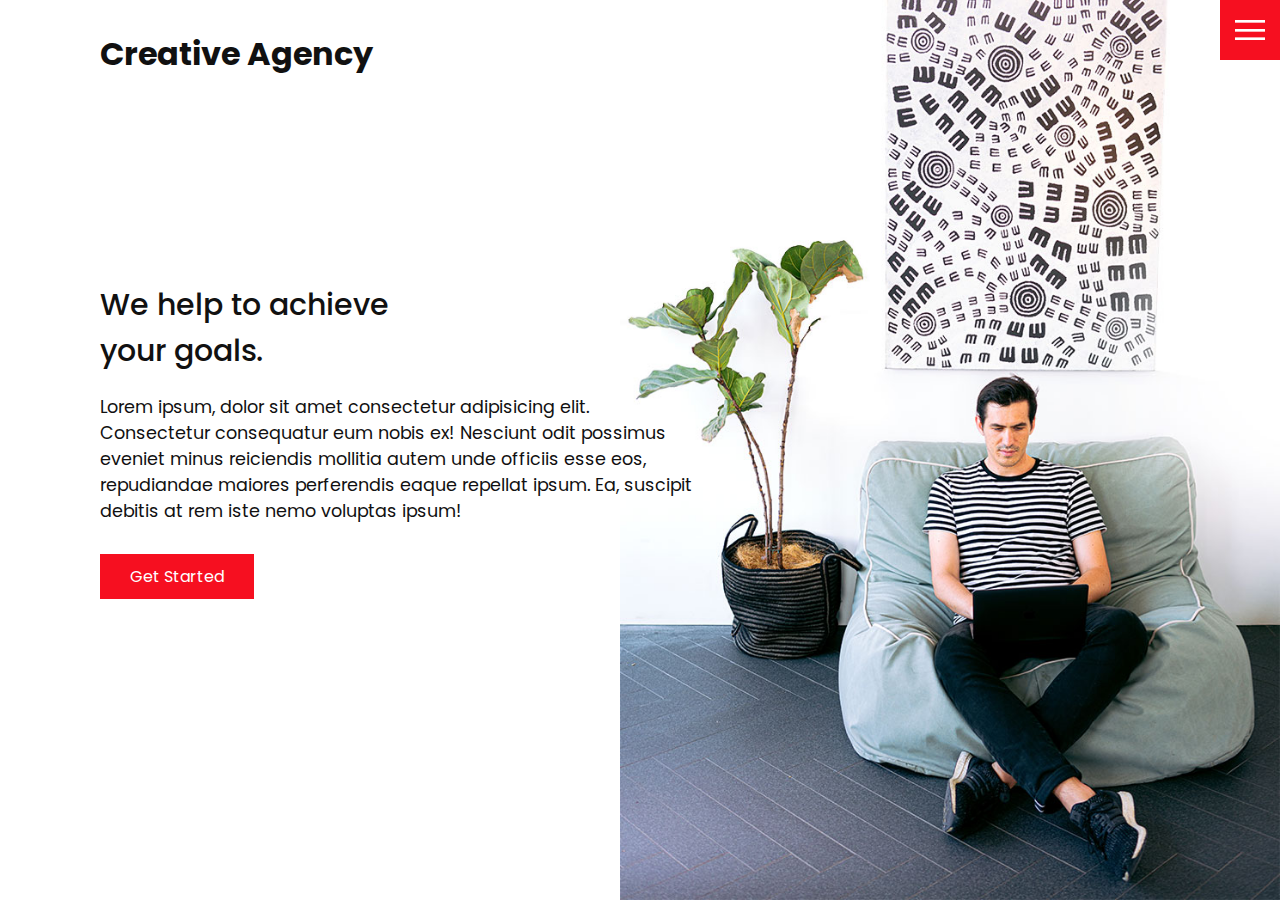
<file: index.html>
<!DOCTYPE html>
<html lang="en">
<head>
    <meta charset="UTF-8">
    <meta name="viewport" content="width=device-width, initial-scale=1.0">
    <link rel="stylesheet" href="./css/style.css">
    <title>Creative Agency</title>
</head>
<body>
    <header>
        <div class="logo">Creative Agency</div>
        <div class="toggle"></div>
        <div class="navigation">
            <ul>
                <li><a href="index.html">Home</a></li>
                <li><a href="services.html">Services</a></li>
                <li><a href="work.html">Work</a></li>
                <li><a href="contact.html">Contact</a></li>
            </ul>
            <div class="social-bar">
                <ul>
                    <li>
                        <a href="https://facebook.com">
                            <img src="img/facebook.png" target="_blank" alt="">
                        </a>
                    </li>
                    <li>
                        <a href="https://twittwe.com">
                            <img src="img/twitter.png" target="_blank" alt="">
                        </a>
                    </li>
                    <li>
                        <a href="https://instagram.com">
                            <img src="img/instagram.png" target="_blank" alt="">
                        </a>
                    </li>
                </ul>
                <a href="mailto:you@email.com" class="email-icon">
                    <img src="./img/email.png" alt="">
                </a>
            </div>
        </div>
    </header>

    <section class="home">
        <img src="img/home-img.jpg" class="home-img" alt="">
        <div class="home-content">
            <h1>We help to achieve <br> your goals.</h1>
            <p>Lorem ipsum, dolor sit amet consectetur adipisicing elit. Consectetur consequatur eum nobis ex! Nesciunt odit possimus eveniet minus reiciendis mollitia autem unde officiis esse eos, repudiandae maiores perferendis eaque repellat ipsum. Ea, suscipit debitis at rem iste nemo voluptas ipsum!</p>
            <a href="contact.html" class="btn">Get Started</a>
        </div>
    </section>




    <script src="js/script.js"></script>
</body>
</html>
</file>
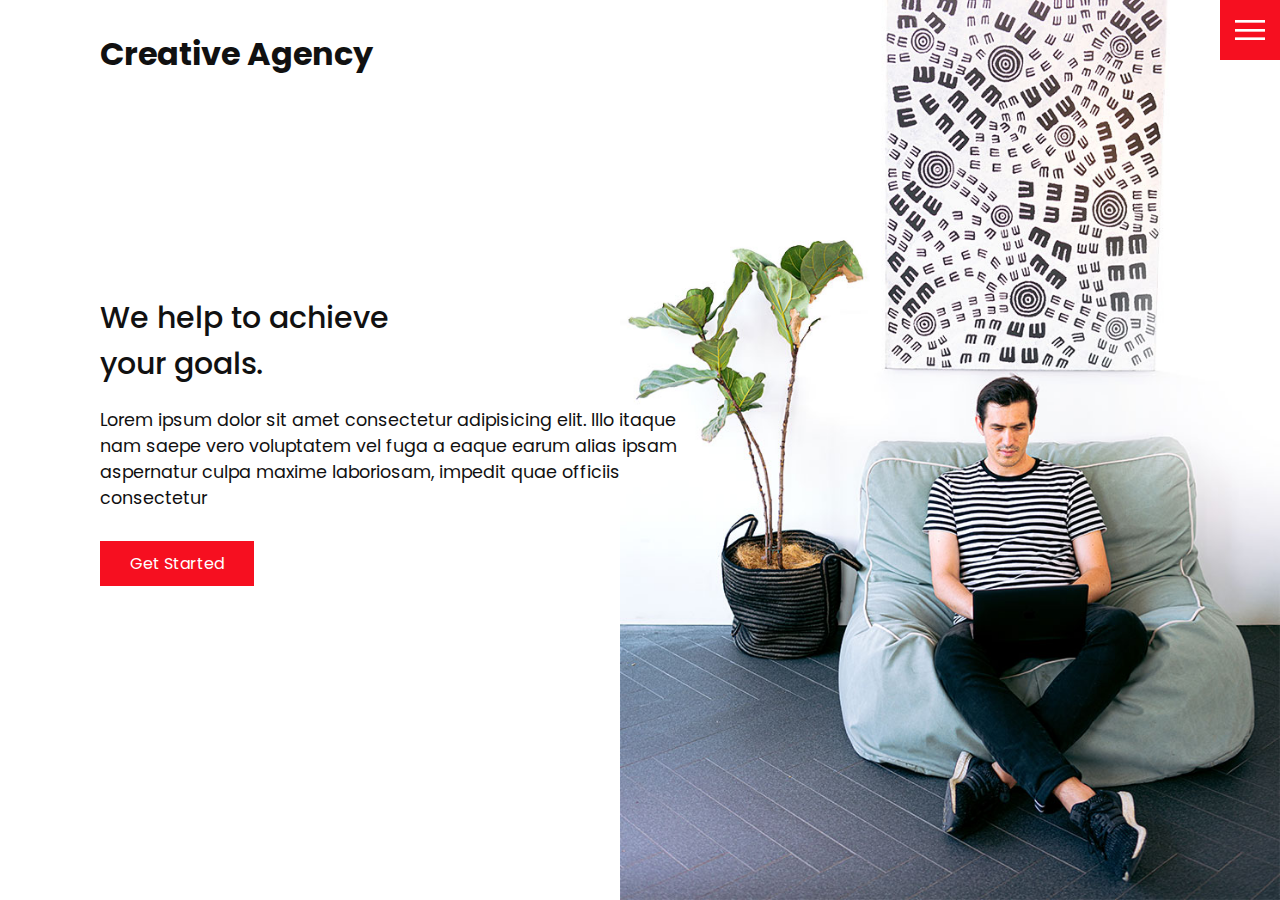
<file: creative-agency-website-master/index.html>
<!DOCTYPE html>
<html lang="en">
  <head>
    <meta charset="UTF-8" />
    <meta http-equiv="X-UA-Compatible" content="IE=edge" />
    <meta name="viewport" content="width=device-width, initial-scale=1.0" />
    <link rel="stylesheet" href="css/style.css" />
    <title>Creative Agency</title>
  </head>
  <body>
    <header>
      <div class="logo">Creative Agency</div>
      <div class="toggle"></div>
      <div class="navigation">
        <ul>
          <li><a href="index.html">Home</a></li>
          <li><a href="services.html">Services</a></li>
          <li><a href="work.html">Work</a></li>
          <li><a href="contact.html">Contact</a></li>
        </ul>
        <div class="social-bar">
          <ul>
            <li>
              <a href="https://facebook.com">
                <img src="images/facebook.png" target="_blank" alt="" />
              </a>
            </li>
            <li>
              <a href="https://twitter.com">
                <img src="images/twitter.png" target="_blank" alt="" />
              </a>
            </li>
            <li>
              <a href="https://instagram.com">
                <img src="images/instagram.png" target="_blank" alt="" />
              </a>
            </li>
          </ul>
          <a href="mailto:you@email.com" class="email-icon">
            <img src="images/email.png" alt="" />
          </a>
        </div>
      </div>
    </header>

    <section class="home">
      <img src="images/home-img.jpg" class="home-img" alt="" />
      <div class="home-content">
        <h1>
          We help to achieve <br />
          your goals.
        </h1>
        <p>
          Lorem ipsum dolor sit amet consectetur adipisicing elit. Illo itaque
          nam saepe vero voluptatem vel fuga a eaque earum alias ipsam
          aspernatur culpa maxime laboriosam, impedit quae officiis consectetur
        </p>
        <a href="contact.html" class="btn">Get Started</a>
      </div>
    </section>

    <script src="js/script.js"></script>
  </body>
</html>
</file>
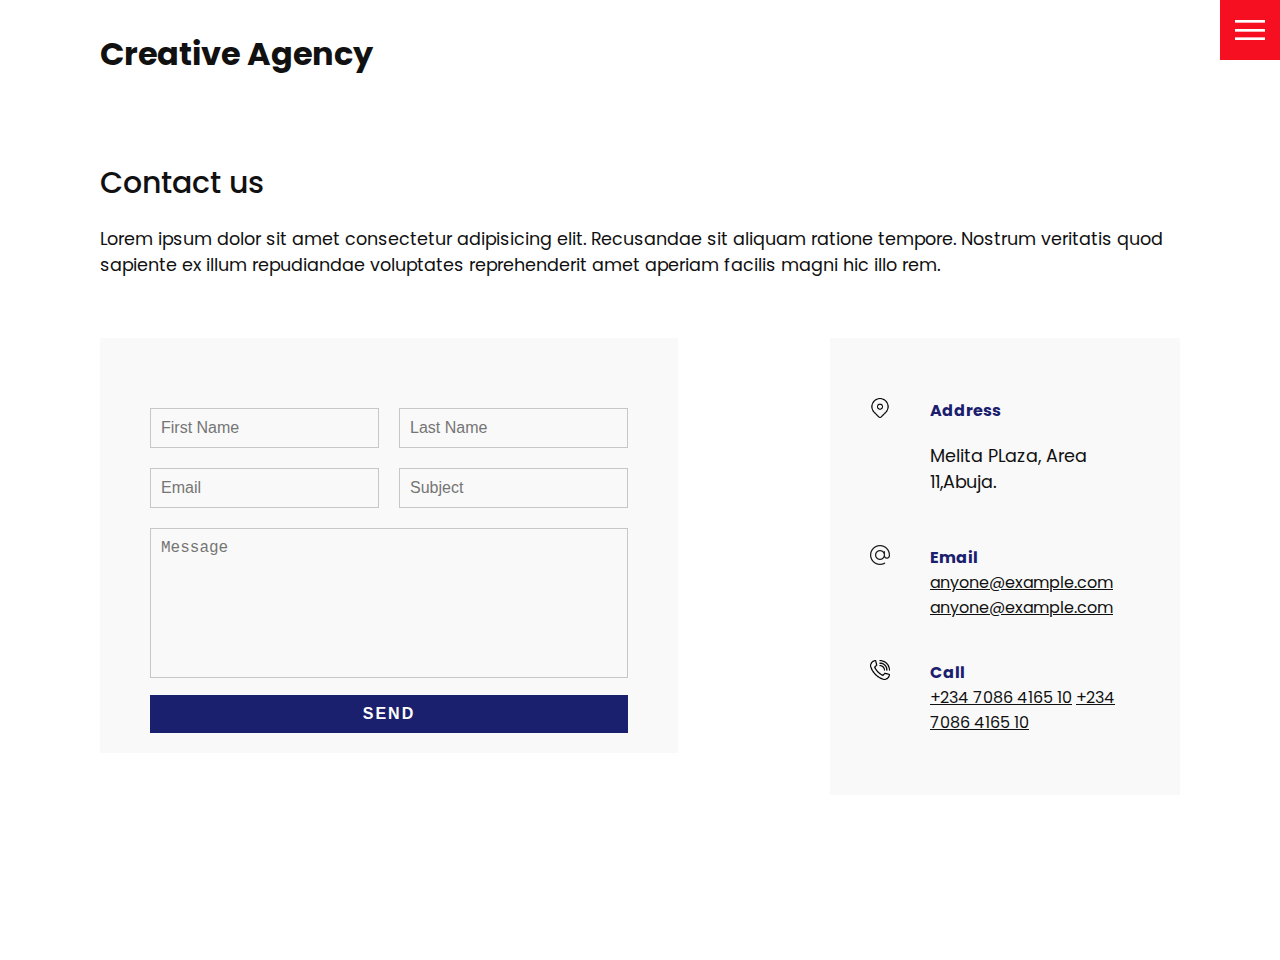
<file: contact.html>
<!DOCTYPE html>
<html lang="en">
<head>
    <meta charset="UTF-8">
    <meta name="viewport" content="width=device-width, initial-scale=1.0">
    <link rel="stylesheet" href="./css/style.css">
    <title>Creative Agency</title>
</head>
<body>
    <header>
        <div class="logo">Creative Agency</div>
        <div class="toggle"></div>
        <div class="navigation">
            <ul>
                <li><a href="index.html">Home</a></li>
                <li><a href="services.html">Services</a></li>
                <li><a href="work.html">Work</a></li>
                <li><a href="contact.html">Contact</a></li>
            </ul>
            <div class="social-bar">
                <ul>
                    <li>
                        <a href="https://facebook.com">
                            <img src="img/facebook.png" target="_blank" alt="">
                        </a>
                    </li>
                    <li>
                        <a href="https://twittwe.com">
                            <img src="img/twitter.png" target="_blank" alt="">
                        </a>
                    </li>
                    <li>
                        <a href="https://instagram.com">
                            <img src="img/instagram.png" target="_blank" alt="">
                        </a>
                    </li>
                </ul>
                <a href="mailto:you@email.com" class="email-icon">
                    <img src="./img/email.png" alt="">
                </a>
            </div>
        </div>
    </header>

    <section>
        <div class="title">
            <h1>Contact us</h1>
            <p>
                Lorem ipsum dolor sit amet consectetur adipisicing elit. Recusandae sit aliquam ratione tempore. Nostrum veritatis quod sapiente ex illum repudiandae voluptates reprehenderit amet aperiam facilis magni hic illo rem.
            </p>
        </div>

        <div class="contact">
            <div class="contact-form">
                <form>
                    <div class="row">
                        <div class="input50">
                            <input type="text" placeholder="First Name">
                        </div>
                        <div class="input50">
                            <input type="text" placeholder="Last Name">
                        </div>
                        
                    </div>
                    <div class="row">
                        <div class="input50">
                            <input type="text" placeholder="Email">
                        </div>
                        <div class="input50">
                            <input type="text" placeholder="Subject">
                        </div>
                    </div>
                    <div class="row">
                        <div class="input100">
                            <textarea placeholder="Message"></textarea>
                        </div>
                    </div>
                    <div class="row">
                        <div class="input100">
                            <input type="submit" value="Send">
                        </div>
                    </div>
                </form>
            </div>

            <div class="contact-info">
                <div class="info-box">
                    <img src="img/address.png" class="contact-icon" alt="">
                    <div class="details">
                        <h4>Address</h4>
                        <p>Melita PLaza, Area 11,Abuja.</p>
                    </div>
                </div>
                <div class="info-box">
                    <img src="img/email.png" class="contact-icon" alt="">
                    <div class="details">
                        <h4>Email</h4>
                        <a href="mailto:anyone@example.com">anyone@example.com</a>
                        <a href="mailto:anyone@example.com">anyone@example.com</a>
                    </div>
                </div>
                <div class="info-box">
                    <img src="img/call.png" class="contact-icon" alt="">
                    <div class="details">
                        <h4>Call</h4>
                        <a href="tel:+2347086416510">+234 7086 4165 10</a>
                        <a href="tel:+2347086416510">+234 7086 4165 10</a>
                    </div>
                </div>
            </div>
        </div>
    </section>

    <script src="js/script.js"></script>
</body>
</html>
</file>
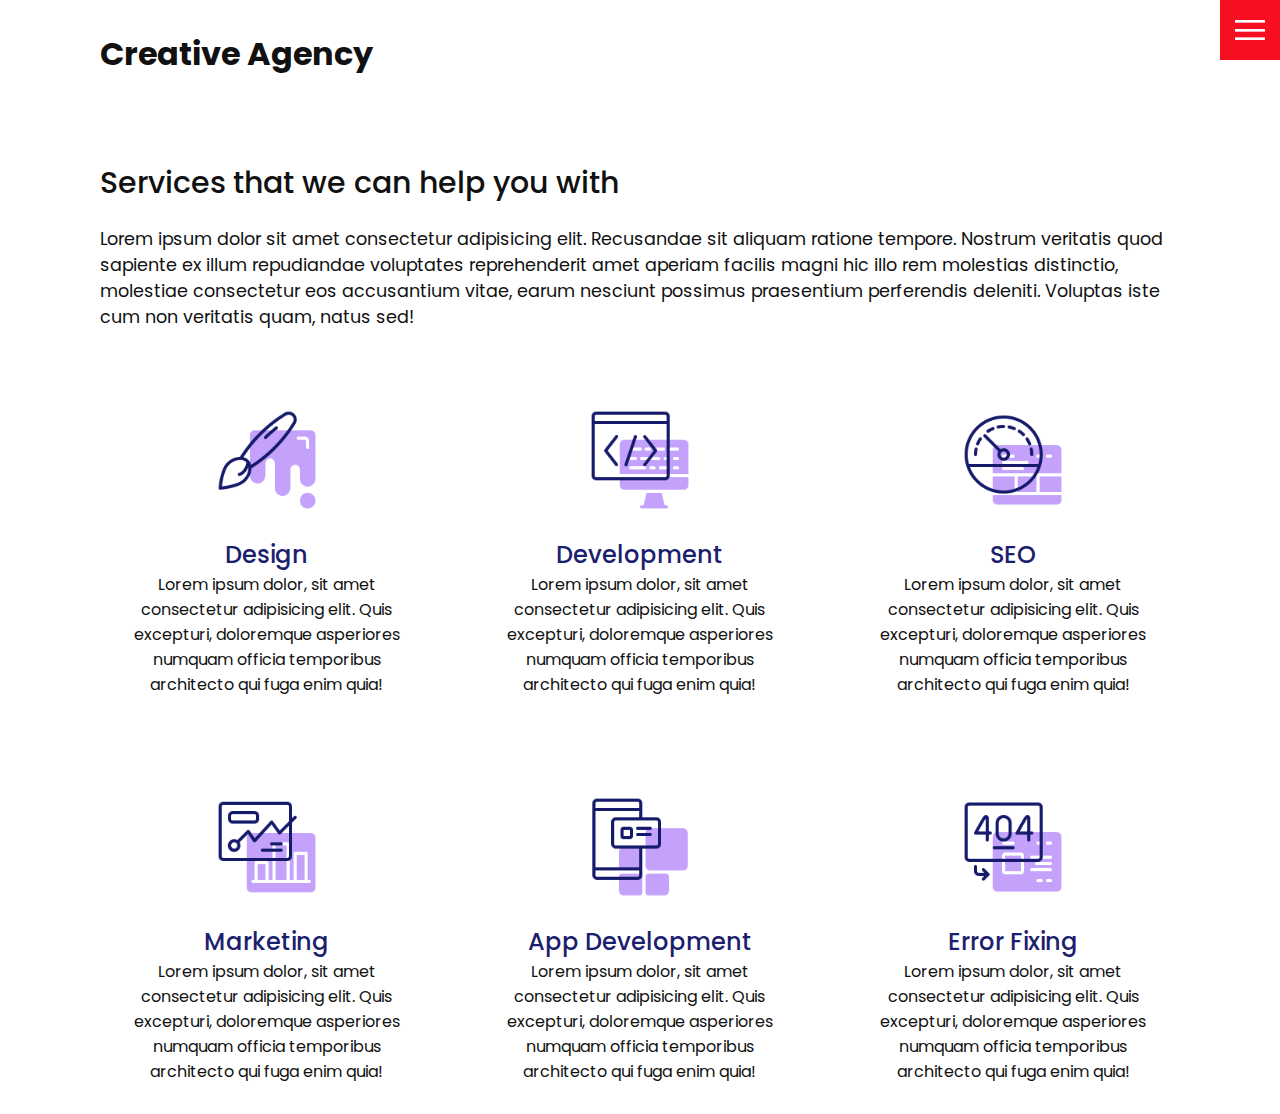
<file: services.html>
<!DOCTYPE html>
<html lang="en">
<head>
    <meta charset="UTF-8">
    <meta name="viewport" content="width=device-width, initial-scale=1.0">
    <link rel="stylesheet" href="./css/style.css">
    <title>Creative Agency</title>
</head>
<body>
    <header>
        <div class="logo">Creative Agency</div>
        <div class="toggle"></div>
        <div class="navigation">
            <ul>
                <li><a href="index.html">Home</a></li>
                <li><a href="services.html">Services</a></li>
                <li><a href="work.html">Work</a></li>
                <li><a href="contact.html">Contact</a></li>
            </ul>
            <div class="social-bar">
                <ul>
                    <li>
                        <a href="https://facebook.com">
                            <img src="img/facebook.png" target="_blank" alt="">
                        </a>
                    </li>
                    <li>
                        <a href="https://twittwe.com">
                            <img src="img/twitter.png" target="_blank" alt="">
                        </a>
                    </li>
                    <li>
                        <a href="https://instagram.com">
                            <img src="img/instagram.png" target="_blank" alt="">
                        </a>
                    </li>
                </ul>
                <a href="mailto:you@email.com" class="email-icon">
                    <img src="./img/email.png" alt="">
                </a>
            </div>
        </div>
    </header>

    <section>
        <div class="title">
            <h1>Services that we can help you with</h1>
            <p>
                Lorem ipsum dolor sit amet consectetur adipisicing elit. Recusandae sit aliquam ratione tempore. Nostrum veritatis quod sapiente ex illum repudiandae voluptates reprehenderit amet aperiam facilis magni hic illo rem molestias distinctio, molestiae consectetur eos accusantium vitae, earum nesciunt possimus praesentium perferendis deleniti. Voluptas iste cum non veritatis quam, natus sed!
            </p>
        </div>

        <div class="services">
            <div class="service">
                <div class="icon">
                    <img src="img/001.png" alt="">
                </div>
                <h2>Design</h2>
                Lorem ipsum dolor, sit amet consectetur adipisicing elit. Quis excepturi, doloremque asperiores numquam officia temporibus architecto qui fuga enim quia!
            </div>
            <div class="service">
                <div class="icon">
                    <img src="img/002.png" alt="">
                </div>
                <h2>Development</h2>
                Lorem ipsum dolor, sit amet consectetur adipisicing elit. Quis excepturi, doloremque asperiores numquam officia temporibus architecto qui fuga enim quia!
            </div>
            <div class="service">
                <div class="icon">
                    <img src="img/003.png" alt="">
                </div>
                <h2>SEO</h2>
                Lorem ipsum dolor, sit amet consectetur adipisicing elit. Quis excepturi, doloremque asperiores numquam officia temporibus architecto qui fuga enim quia!
            </div>
            <div class="service">
                <div class="icon">
                    <img src="img/004.png" alt="">
                </div>
                <h2>Marketing</h2>
                Lorem ipsum dolor, sit amet consectetur adipisicing elit. Quis excepturi, doloremque asperiores numquam officia temporibus architecto qui fuga enim quia!
            </div>
            <div class="service">
                <div class="icon">
                    <img src="img/005.png" alt="">
                </div>
                <h2>App Development</h2>
                Lorem ipsum dolor, sit amet consectetur adipisicing elit. Quis excepturi, doloremque asperiores numquam officia temporibus architecto qui fuga enim quia!
            </div>
            <div class="service">
                <div class="icon">
                    <img src="img/006.png" alt="">
                </div>
                <h2>Error Fixing</h2>
                Lorem ipsum dolor, sit amet consectetur adipisicing elit. Quis excepturi, doloremque asperiores numquam officia temporibus architecto qui fuga enim quia!
            </div>
        </div>
    </section>




    <script src="js/script.js"></script>
</body>
</html>
</file>
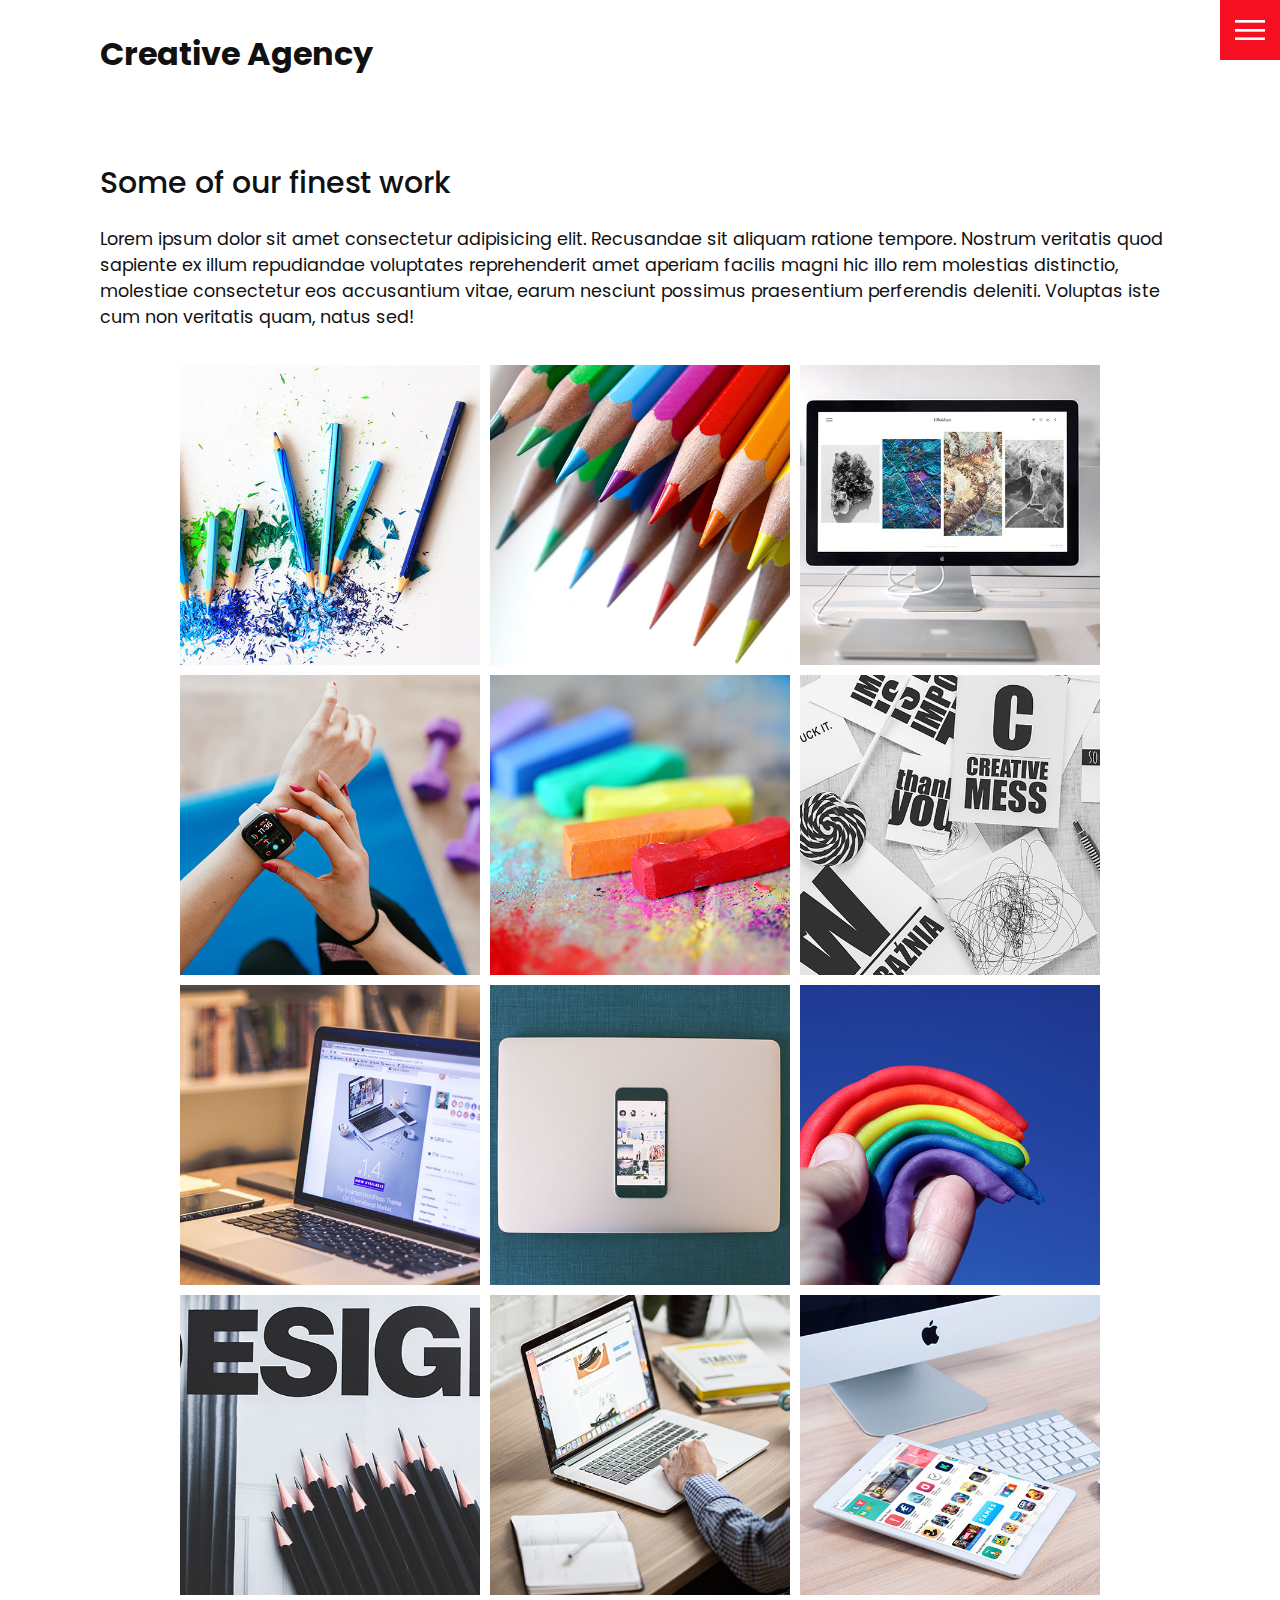
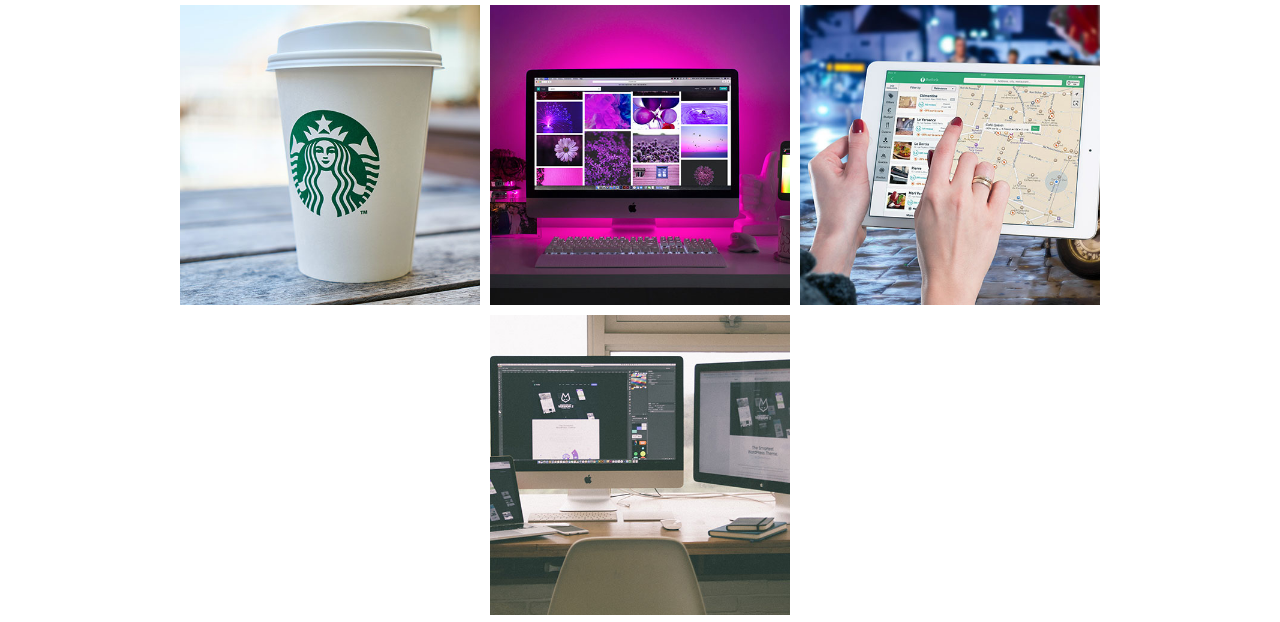
<file: work.html>
<!DOCTYPE html>
<html lang="en">
<head>
    <meta charset="UTF-8">
    <meta name="viewport" content="width=device-width, initial-scale=1.0">
    <link rel="stylesheet" href="./css/style.css">
    <title>Creative Agency</title>
</head>
<body>
    <header>
        <div class="logo">Creative Agency</div>
        <div class="toggle"></div>
        <div class="navigation">
            <ul>
                <li><a href="index.html">Home</a></li>
                <li><a href="services.html">Services</a></li>
                <li><a href="work.html">Work</a></li>
                <li><a href="contact.html">Contact</a></li>
            </ul>
            <div class="social-bar">
                <ul>
                    <li>
                        <a href="https://facebook.com">
                            <img src="img/facebook.png" target="_blank" alt="">
                        </a>
                    </li>
                    <li>
                        <a href="https://twittwe.com">
                            <img src="img/twitter.png" target="_blank" alt="">
                        </a>
                    </li>
                    <li>
                        <a href="https://instagram.com">
                            <img src="img/instagram.png" target="_blank" alt="">
                        </a>
                    </li>
                </ul>
                <a href="mailto:you@email.com" class="email-icon">
                    <img src="./img/email.png" alt="">
                </a>
            </div>
        </div>
    </header>

    <section>
        <div class="title">
            <h1>Some of our finest work</h1>
            <p>
                Lorem ipsum dolor sit amet consectetur adipisicing elit. Recusandae sit aliquam ratione tempore. Nostrum veritatis quod sapiente ex illum repudiandae voluptates reprehenderit amet aperiam facilis magni hic illo rem molestias distinctio, molestiae consectetur eos accusantium vitae, earum nesciunt possimus praesentium perferendis deleniti. Voluptas iste cum non veritatis quam, natus sed!
            </p>
        </div>

        <div class="portfolio">
            <div class="item">
                <img src="img/portfolio-item1.jpg" alt="">
                <div class="action">
                    <a href="#">Launch</a>
                </div>
            </div>
            <div class="item">
                <img src="img/portfolio-item2.jpg" alt="">
                <div class="action">
                    <a href="#">Launch</a>
                </div>
            </div>
            <div class="item">
                <img src="img/portfolio-item3.jpg" alt="">
                <div class="action">
                    <a href="#">Launch</a>
                </div>
            </div>
            <div class="item">
                <img src="img/portfolio-item4.jpg" alt="">
                <div class="action">
                    <a href="#">Launch</a>
                </div>
            </div>
            <div class="item">
                <img src="img/portfolio-item5.jpg" alt="">
                <div class="action">
                    <a href="#">Launch</a>
                </div>
            </div>
            <div class="item">
                <img src="img/portfolio-item6.jpg" alt="">
                <div class="action">
                    <a href="#">Launch</a>
                </div>
            </div>
            <div class="item">
                <img src="img/portfolio-item7.jpg" alt="">
                <div class="action">
                    <a href="#">Launch</a>
                </div>
            </div>
            <div class="item">
                <img src="img/portfolio-item8.jpg" alt="">
                <div class="action">
                    <a href="#">Launch</a>
                </div>
            </div>
            <div class="item">
                <img src="img/portfolio-item9.jpg" alt="">
                <div class="action">
                    <a href="#">Launch</a>
                </div>
            </div>
            <div class="item">
                <img src="img/portfolio-item10.jpg" alt="">
                <div class="action">
                    <a href="#">Launch</a>
                </div>
            </div>
            <div class="item">
                <img src="img/portfolio-item11.jpg" alt="">
                <div class="action">
                    <a href="#">Launch</a>
                </div>
            </div>
            <div class="item">
                <img src="img/portfolio-item12.jpg" alt="">
                <div class="action">
                    <a href="#">Launch</a>
                </div>
            </div>
            <div class="item">
                <img src="img/portfolio-item13.jpg" alt="">
                <div class="action">
                    <a href="#">Launch</a>
                </div>
            </div>
            <div class="item">
                <img src="img/portfolio-item14.jpg" alt="">
                <div class="action">
                    <a href="#">Launch</a>
                </div>
            </div>
            <div class="item">
                <img src="img/portfolio-item15.jpg" alt="">
                <div class="action">
                    <a href="#">Launch</a>
                </div>
            </div>
            <div class="item">
                <img src="img/portfolio-item16.jpg" alt="">
                <div class="action">
                    <a href="#">Launch</a>
                </div>
            </div>
        </div>
    </section>

    <script src="js/script.js"></script>
</body>
</html>
</file>
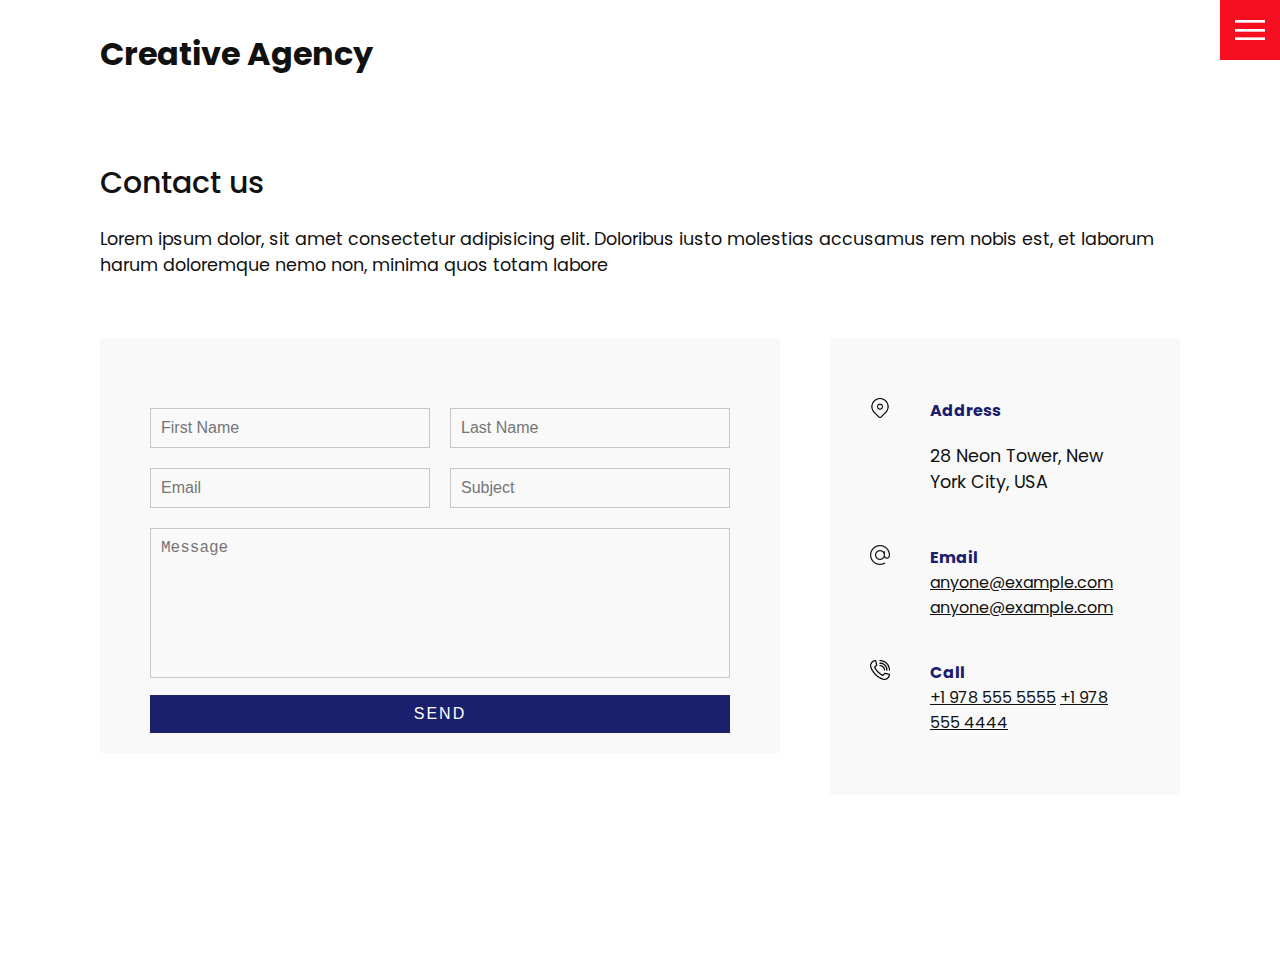
<file: creative-agency-website-master/contact.html>
<!DOCTYPE html>
<html lang="en">
  <head>
    <meta charset="UTF-8" />
    <meta http-equiv="X-UA-Compatible" content="IE=edge" />
    <meta name="viewport" content="width=device-width, initial-scale=1.0" />
    <link rel="stylesheet" href="css/style.css" />
    <title>Creative Agency</title>
  </head>
  <body>
    <header>
      <div class="logo">Creative Agency</div>
      <div class="toggle"></div>
      <div class="navigation">
        <ul>
          <li><a href="index.html">Home</a></li>
          <li><a href="services.html">Services</a></li>
          <li><a href="work.html">Work</a></li>
          <li><a href="contact.html">Contact</a></li>
        </ul>
        <div class="social-bar">
          <ul>
            <li>
              <a href="https://facebook.com">
                <img src="images/facebook.png" target="_blank" alt="" />
              </a>
            </li>
            <li>
              <a href="https://twitter.com">
                <img src="images/twitter.png" target="_blank" alt="" />
              </a>
            </li>
            <li>
              <a href="https://instagram.com">
                <img src="images/instagram.png" target="_blank" alt="" />
              </a>
            </li>
          </ul>
          <a href="mailto:you@email.com" class="email-icon">
            <img src="images/email.png" alt="" />
          </a>
        </div>
      </div>
    </header>

    <section>
      <div class="title">
        <h1>Contact us</h1>
        <p>
          Lorem ipsum dolor, sit amet consectetur adipisicing elit. Doloribus
          iusto molestias accusamus rem nobis est, et laborum harum doloremque
          nemo non, minima quos totam labore
        </p>
      </div>
      <div class="contact">
        <div class="contact-form">
          <form>
            <div class="row">
              <div class="input50">
                <input type="text" placeholder="First Name" />
              </div>
              <div class="input50">
                <input type="text" placeholder="Last Name" />
              </div>
            </div>
            <div class="row">
              <div class="input50">
                <input type="text" placeholder="Email" />
              </div>
              <div class="input50">
                <input type="text" placeholder="Subject" />
              </div>
            </div>
            <div class="row">
              <div class="input100">
                <textarea placeholder="Message"></textarea>
              </div>
            </div>
            <div class="row">
              <div class="input100">
                <input type="submit" value="Send" />
              </div>
            </div>
          </form>
        </div>

        <div class="contact-info">
          <div class="info-box">
            <img src="images/address.png" class="contact-icon" alt="" />
            <div class="details">
              <h4>Address</h4>
              <p>28 Neon Tower, New York City, USA</p>
            </div>
          </div>
          <div class="info-box">
            <img src="images/email.png" class="contact-icon" alt="" />
            <div class="details">
              <h4>Email</h4>
              <a href="mailto:anyone@example.com">anyone@example.com</a>
              <a href="mailto:anyone@example.com">anyone@example.com</a>
            </div>
          </div>
          <div class="info-box">
            <img src="images/call.png" class="contact-icon" alt="" />
            <div class="details">
              <h4>Call</h4>
              <a href="tel:+19785555555">+1 978 555 5555</a>
              <a href="tel:+19784444444">+1 978 555 4444</a>
            </div>
          </div>
        </div>
      </div>
    </section>

    <script src="js/script.js"></script>
  </body>
</html>
</file>
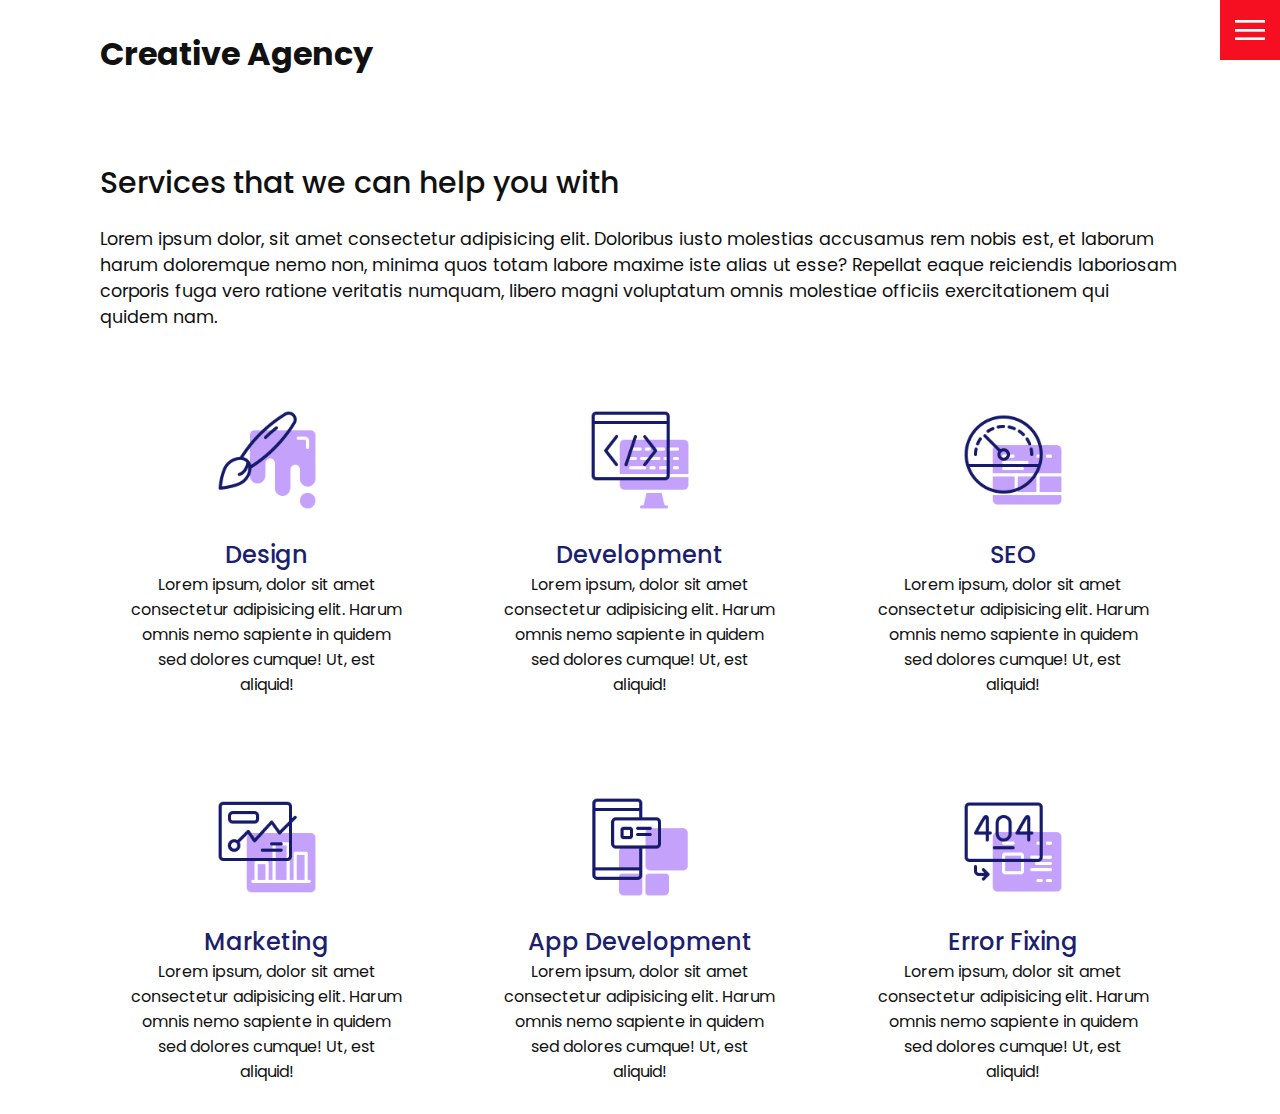
<file: creative-agency-website-master/services.html>
<!DOCTYPE html>
<html lang="en">
  <head>
    <meta charset="UTF-8" />
    <meta http-equiv="X-UA-Compatible" content="IE=edge" />
    <meta name="viewport" content="width=device-width, initial-scale=1.0" />
    <link rel="stylesheet" href="css/style.css" />
    <title>Creative Agency</title>
  </head>
  <body>
    <header>
      <div class="logo">Creative Agency</div>
      <div class="toggle"></div>
      <div class="navigation">
        <ul>
          <li><a href="index.html">Home</a></li>
          <li><a href="services.html">Services</a></li>
          <li><a href="work.html">Work</a></li>
          <li><a href="contact.html">Contact</a></li>
        </ul>
        <div class="social-bar">
          <ul>
            <li>
              <a href="https://facebook.com">
                <img src="images/facebook.png" target="_blank" alt="" />
              </a>
            </li>
            <li>
              <a href="https://twitter.com">
                <img src="images/twitter.png" target="_blank" alt="" />
              </a>
            </li>
            <li>
              <a href="https://instagram.com">
                <img src="images/instagram.png" target="_blank" alt="" />
              </a>
            </li>
          </ul>
          <a href="mailto:you@email.com" class="email-icon">
            <img src="images/email.png" alt="" />
          </a>
        </div>
      </div>
    </header>

    <section>
      <div class="title">
        <h1>Services that we can help you with</h1>
        <p>
          Lorem ipsum dolor, sit amet consectetur adipisicing elit. Doloribus
          iusto molestias accusamus rem nobis est, et laborum harum doloremque
          nemo non, minima quos totam labore maxime iste alias ut esse? Repellat
          eaque reiciendis laboriosam corporis fuga vero ratione veritatis
          numquam, libero magni voluptatum omnis molestiae officiis
          exercitationem qui quidem nam.
        </p>
      </div>
      <div class="services">
        <div class="service">
          <div class="icon">
            <img src="images/001.png" alt="" />
          </div>
          <h2>Design</h2>
          Lorem ipsum, dolor sit amet consectetur adipisicing elit. Harum omnis
          nemo sapiente in quidem sed dolores cumque! Ut, est aliquid!
        </div>
        <div class="service">
          <div class="icon">
            <img src="images/002.png" alt="" />
          </div>
          <h2>Development</h2>
          Lorem ipsum, dolor sit amet consectetur adipisicing elit. Harum omnis
          nemo sapiente in quidem sed dolores cumque! Ut, est aliquid!
        </div>
        <div class="service">
          <div class="icon">
            <img src="images/003.png" alt="" />
          </div>
          <h2>SEO</h2>
          Lorem ipsum, dolor sit amet consectetur adipisicing elit. Harum omnis
          nemo sapiente in quidem sed dolores cumque! Ut, est aliquid!
        </div>
        <div class="service">
          <div class="icon">
            <img src="images/004.png" alt="" />
          </div>
          <h2>Marketing</h2>
          Lorem ipsum, dolor sit amet consectetur adipisicing elit. Harum omnis
          nemo sapiente in quidem sed dolores cumque! Ut, est aliquid!
        </div>
        <div class="service">
          <div class="icon">
            <img src="images/005.png" alt="" />
          </div>
          <h2>App Development</h2>
          Lorem ipsum, dolor sit amet consectetur adipisicing elit. Harum omnis
          nemo sapiente in quidem sed dolores cumque! Ut, est aliquid!
        </div>
        <div class="service">
          <div class="icon">
            <img src="images/006.png" alt="" />
          </div>
          <h2>Error Fixing</h2>
          Lorem ipsum, dolor sit amet consectetur adipisicing elit. Harum omnis
          nemo sapiente in quidem sed dolores cumque! Ut, est aliquid!
        </div>
      </div>
    </section>

    <script src="js/script.js"></script>
  </body>
</html>
</file>
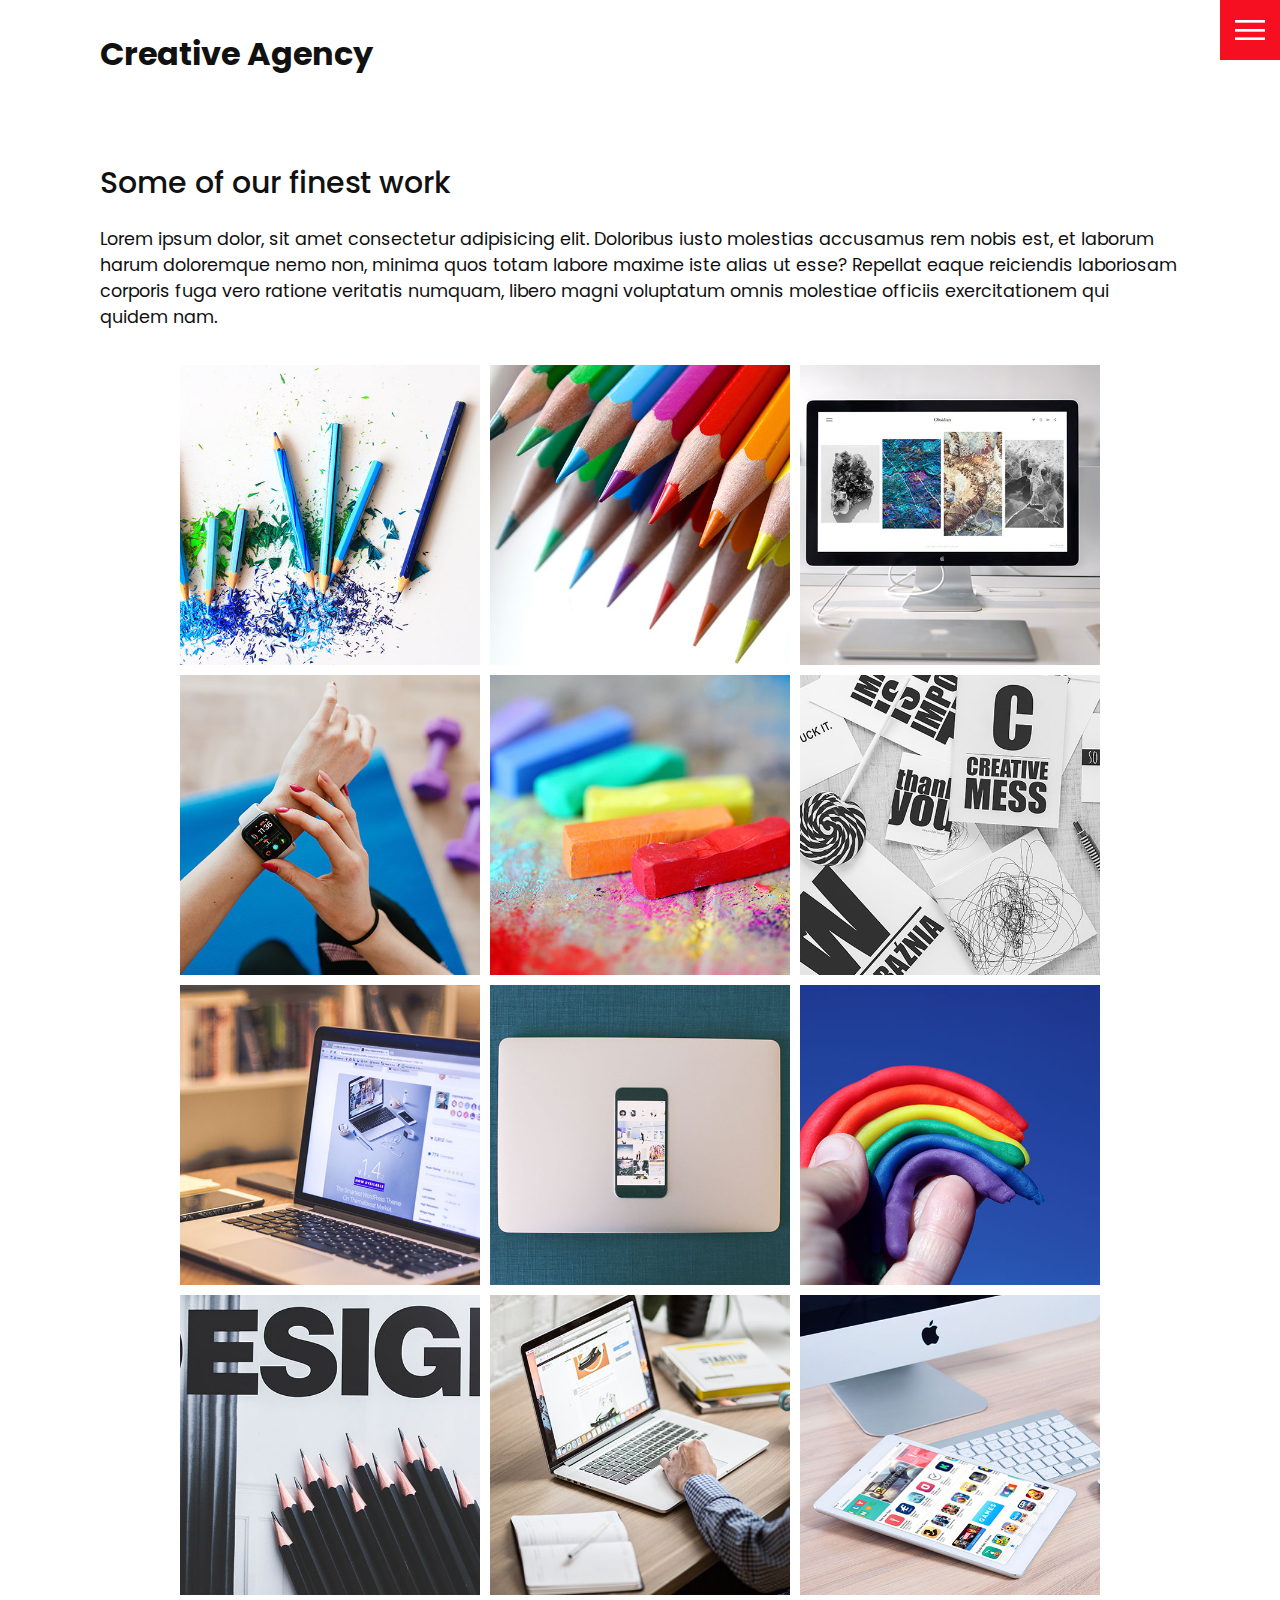
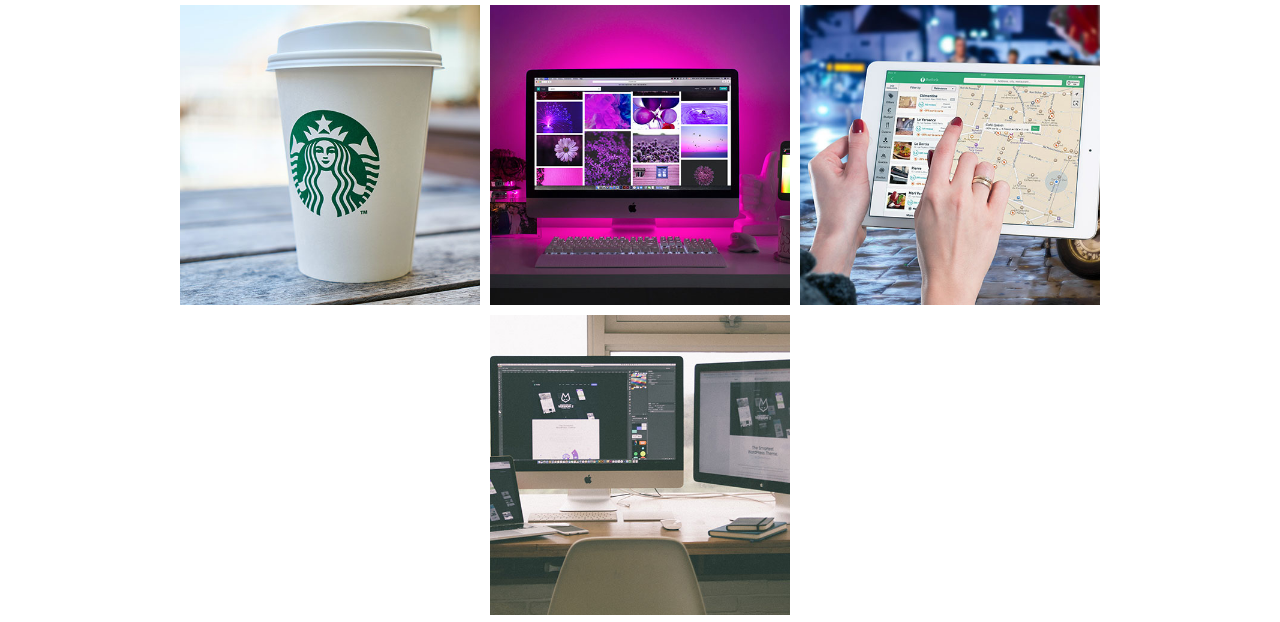
<file: creative-agency-website-master/work.html>
<!DOCTYPE html>
<html lang="en">
  <head>
    <meta charset="UTF-8" />
    <meta http-equiv="X-UA-Compatible" content="IE=edge" />
    <meta name="viewport" content="width=device-width, initial-scale=1.0" />
    <link rel="stylesheet" href="css/style.css" />
    <title>Creative Agency</title>
  </head>
  <body>
    <header>
      <div class="logo">Creative Agency</div>
      <div class="toggle"></div>
      <div class="navigation">
        <ul>
          <li><a href="index.html">Home</a></li>
          <li><a href="services.html">Services</a></li>
          <li><a href="work.html">Work</a></li>
          <li><a href="contact.html">Contact</a></li>
        </ul>
        <div class="social-bar">
          <ul>
            <li>
              <a href="https://facebook.com">
                <img src="images/facebook.png" target="_blank" alt="" />
              </a>
            </li>
            <li>
              <a href="https://twitter.com">
                <img src="images/twitter.png" target="_blank" alt="" />
              </a>
            </li>
            <li>
              <a href="https://instagram.com">
                <img src="images/instagram.png" target="_blank" alt="" />
              </a>
            </li>
          </ul>
          <a href="mailto:you@email.com" class="email-icon">
            <img src="images/email.png" alt="" />
          </a>
        </div>
      </div>
    </header>

    <section>
      <div class="title">
        <h1>Some of our finest work</h1>
        <p>
          Lorem ipsum dolor, sit amet consectetur adipisicing elit. Doloribus
          iusto molestias accusamus rem nobis est, et laborum harum doloremque
          nemo non, minima quos totam labore maxime iste alias ut esse? Repellat
          eaque reiciendis laboriosam corporis fuga vero ratione veritatis
          numquam, libero magni voluptatum omnis molestiae officiis
          exercitationem qui quidem nam.
        </p>
      </div>

      <div class="portfolio">
        <div class="item">
          <img src="images/portfolio-item1.jpg" alt="" />
          <div class="action">
            <a href="#">Launch</a>
          </div>
        </div>
        <div class="item">
          <img src="images/portfolio-item2.jpg" alt="" />
          <div class="action">
            <a href="#">Launch</a>
          </div>
        </div>
        <div class="item">
          <img src="images/portfolio-item3.jpg" alt="" />
          <div class="action">
            <a href="#">Launch</a>
          </div>
        </div>
        <div class="item">
          <img src="images/portfolio-item4.jpg" alt="" />
          <div class="action">
            <a href="#">Launch</a>
          </div>
        </div>
        <div class="item">
          <img src="images/portfolio-item5.jpg" alt="" />
          <div class="action">
            <a href="#">Launch</a>
          </div>
        </div>
        <div class="item">
          <img src="images/portfolio-item6.jpg" alt="" />
          <div class="action">
            <a href="#">Launch</a>
          </div>
        </div>
        <div class="item">
          <img src="images/portfolio-item7.jpg" alt="" />
          <div class="action">
            <a href="#">Launch</a>
          </div>
        </div>
        <div class="item">
          <img src="images/portfolio-item8.jpg" alt="" />
          <div class="action">
            <a href="#">Launch</a>
          </div>
        </div>
        <div class="item">
          <img src="images/portfolio-item9.jpg" alt="" />
          <div class="action">
            <a href="#">Launch</a>
          </div>
        </div>
        <div class="item">
          <img src="images/portfolio-item10.jpg" alt="" />
          <div class="action">
            <a href="#">Launch</a>
          </div>
        </div>
        <div class="item">
          <img src="images/portfolio-item11.jpg" alt="" />
          <div class="action">
            <a href="#">Launch</a>
          </div>
        </div>
        <div class="item">
          <img src="images/portfolio-item12.jpg" alt="" />
          <div class="action">
            <a href="#">Launch</a>
          </div>
        </div>
        <div class="item">
          <img src="images/portfolio-item13.jpg" alt="" />
          <div class="action">
            <a href="#">Launch</a>
          </div>
        </div>
        <div class="item">
          <img src="images/portfolio-item14.jpg" alt="" />
          <div class="action">
            <a href="#">Launch</a>
          </div>
        </div>
        <div class="item">
          <img src="images/portfolio-item15.jpg" alt="" />
          <div class="action">
            <a href="#">Launch</a>
          </div>
        </div>
        <div class="item">
          <img src="images/portfolio-item16.jpg" alt="" />
          <div class="action">
            <a href="#">Launch</a>
          </div>
        </div>
      </div>
    </section>

    <script src="js/script.js"></script>
  </body>
</html>
</file>
<file: css/style.css>
@import url('https://fonts.googleapis.com/css2?family=Poppins:ital,wght@0,100;0,200;0,300;0,400;0,500;0,600;0,700;0,800;0,900;1,100;1,200;1,300;1,400;1,500;1,600;1,700;1,800;1,900&display=swap');

:root{
    --primary-color: #f60f20;
}

/* BASE STYLES */
*{
    box-sizing: border-box;
    margin: 0;
    padding: 0;
}

html, body{
    font-family: 'poppins', sans-serif;
    color: #111;
}

h1{
    font-size: 30px;
    font-weight: 500;
}

p{
    margin: 20px 0 10px 0;
    font-size: 1.1rem;
    
}

section{
    display: flex;
    flex-direction: column;
    height: 100vh;
    align-items: center;
    padding: 100px;
    margin-top: 60px;
}

section.home{
    flex-direction: row;
    margin-top: 0;
}


/* BUTTON */
.btn{
    cursor: pointer;
    display: inline-block;
    background: var(--primary-color);
    color: #fff;
    text-decoration: none;
    padding: 10px 30px;
    margin: 20px 0;
    border: 0;
}

.btn:hover{
    transform: scale(0.98);
}

.logo{
    position: absolute;
    top: 30px;
    left: 100px;
    font-size: 2rem;
    font-weight: 700;
    z-index: 20;
}

/* TOGGLE */
.toggle{
    position: fixed;
    top: 0;
    right: 0;
    width: 60px;
    height: 60px;
    background: var(--primary-color) url(../img/menu.png);
    background-size: 30px;
    background-repeat: no-repeat;
    background-position: center;
    z-index: 20;
    cursor: pointer;
}

.toggle.active{
    background: var(--primary-color) url(../img/close.png);
    background-size: 25px;
    background-repeat: no-repeat;
    background-position: center;
}

/* NAVIGATION */
.navigation{
    position: fixed;
    top: 0;
    left: 100%;
    width: 100%;
    height: 100%;
    background-color: #fff;
    z-index: 15;
    display: flex;
    justify-content: center;
    align-items: center;
}

.navigation.active{
    left: 0;
}

.navigation ul{
    position: relative;
}

.navigation ul li{
    position: relative;
    list-style: none;
    text-align: center;
}

.navigation ul li a{
    font-size: 2.2rem;
    color: #111;
    text-decoration: none;
    font-weight: 300;
}

.navigation ul li a:hover{
    color: var(--primary-color);
}

.navigation .social-bar{
    position: absolute;
    top: 0;
    left: 0;
    width: 60px;
    height: 100%;
    display: flex;
    justify-content: center;
    align-items: center;
}

.navigation .social-bar a{
    display: inline-block;
    transform: scale(0.5);
}

.navigation .email-icon{
    position: absolute;
    bottom: 20px;
    transform: scale(0.5);
}


/* HOMEPAGE */
.home-content{
    position: relative;
    z-index: 10;
    max-width: 600px;
}

.home-img {
    position: absolute;
    bottom: 0;
    right: 0;
    height: 110%; 
}

/* SERVICES PAGE*/
.services{
    margin-top: 40px;
    display: grid;
    grid-template-columns: repeat(3, 1fr);
    gap: 40px;
    text-align: center;
}

.services .service{
    padding: 30px;
}

.services .service:hover{
    box-shadow: 0 10px 30px rgba(0,0,0,0.1);
}

.services .service h2{
    font-size: 24px;
    font-weight: 500;
    margin-top: 20px;
    color: #1b206e;
}

.services .service .icon img{
    max-width: 100px;
}

/* WORK PAGE */
.portfolio{
    display: flex;
    flex-wrap: wrap;
    margin-top: 20px;
    justify-content: center;
}

.portfolio .item{
    position: relative;
    width: 300px;
    height: 300px;
    margin: 5px;
}

.portfolio .item img{
    width: 100%;
    height: 100%;
}

.portfolio .item .action{
    position: absolute;
    top:0;
    left: 0;
    width: 100%;
    height: 100%;
    background: rgba(0,0,0,0.8);
    display: flex;
    justify-content: center;
    align-items: center;
    opacity: 0;
    transition: 0.5s;
}

.portfolio .item .action a{
    display: inline-block;
    color: #fff;
    text-decoration: none;
    border: 1px solid #fff;
    padding: 5px 15px;
}

.portfolio .item:hover .action{
    opacity: 1;
}

/* CONTACT */
.contact{
    position: relative;
    width: 100%;
    margin-top: 50px;
    display: flex;
    justify-content: space-between;
    align-items: flex-start;
}

.contact-form{
    position: relative;
    background: #f9f9f9;
    width: calc(100%-400px);
    padding: 60px 40px 20px;
}

.contact-form form{
    width: 100%;
}

.contact-form .row{
    width: 100%;
    display: flex;
}

.contact-form .input50{
    width: 50%;
    margin: 0 10px;
}

.contact-form .input100{
    width: 100%;
    margin: 0 10px;
}

.contact-form .row input, .contact-form .row textarea{
    position: relative;
    border: 1px solid rgba(0,0,0,0.2);
    color: #111;
    background: transparent;
    width: 100%;
    padding: 10px;
    outline: none;
    font-size: 16px;
    font-weight: 300;
    margin: 10px 0;
    resize: none;
}

.contact-form .row textarea{
    height: 150px;
}

.contact-form .row input[type=submit]{
    background-color: #1b206e;
    color: #fff;
    margin: 0;
    text-transform: uppercase;
    letter-spacing: 2px;
    font-weight: 600;
    border: 0;
    cursor: pointer;
}

.contact-info{
    width: 350px;
    background: #f9f9f9;
    padding: 60px 40px 20px;
}

.contact-info .info-box{
    display: flex;
    align-items: flex-start;
    margin-bottom: 40px;
}

.contact-info .info-box .contact-icon{
    width: 20px;
    margin-right: 40px;
}

.contact-info .info-box .details h4{
    color: #1b206e;
}

.contact-info .info-box .details p, .contact-info .info-box .details a{
    color: #111;
}

@media(max-width: 1068px){
    .home-img{
        display: none;
    }

    .logo{
        top: 10px;
        left: 40px;
        font-size: 1.5rem;
    }

    section{
        padding: 100px 40px;
    }

    .navigation ul li a {
        font-size: 2rem;
    }

    .services{
        grid-template-columns: repeat(2, 1fr);
    }
}

@media(max-width: 768px){
    .services{
        grid-template-columns: 1fr;
    }

    .services .service{
        box-shadow: 0 10px 30px rgba(0,0,0,0.1);
    }
}
</file>
<file: creative-agency-website-master/css/style.css>
@import url('https://fonts.googleapis.com/css?family=Poppins:200,300,400,500,600,700,800,900&display=swap');

:root {
  --primary-color: #f60f20;
  --secondary-color: #1b206e;
}

/* BASE STYLES */
* {
  box-sizing: border-box;
  margin: 0;
  padding: 0;
}

html,
body {
  font-family: 'Poppins', sans-serif;
  color: #111;
}

h1 {
  font-size: 30px;
  font-weight: 500;
}

p {
  margin: 20px 0 10px;
  font-size: 1.1rem;
}

section {
  display: flex;
  flex-direction: column;
  height: 100vh;
  align-items: center;
  padding: 100px;
  margin-top: 60px;
}

section.home {
  flex-direction: row;
  margin-top: 0;
}

/* BUTTON */
.btn {
  cursor: pointer;
  display: inline-block;
  background: var(--primary-color);
  color: #fff;
  text-decoration: none;
  padding: 10px 30px;
  margin: 20px 0;
  border: 0;
}

.btn:hover {
  transform: scale(0.98);
}

.logo {
  position: absolute;
  top: 30px;
  left: 100px;
  font-size: 2rem;
  font-weight: 700;
  z-index: 20;
}

/* TOGGLE */
.toggle {
  position: fixed;
  top: 0;
  right: 0;
  width: 60px;
  height: 60px;
  background: var(--primary-color) url(../images/menu.png);
  background-size: 30px;
  background-position: center;
  background-repeat: no-repeat;
  z-index: 20;
  cursor: pointer;
}

.toggle.active {
  background: var(--primary-color) url(../images/close.png);
  background-size: 25px;
  background-position: center;
  background-repeat: no-repeat;
}

/* NAVIGATION */
.navigation {
  position: fixed;
  top: 0;
  left: 100%;
  width: 100%;
  height: 100%;
  background-color: #fff;
  z-index: 15;
  display: flex;
  justify-content: center;
  align-items: center;
}

.navigation.active {
  left: 0;
}

.navigation ul {
  position: relative;
}

.navigation ul li {
  position: relative;
  list-style: none;
  text-align: center;
}

.navigation ul li a {
  font-size: 2.2rem;
  color: #111;
  text-decoration: none;
  font-weight: 300;
}

.navigation ul li a:hover {
  color: var(--primary-color);
}

.navigation .social-bar {
  position: absolute;
  top: 0;
  left: 0;
  width: 60px;
  height: 100%;
  display: flex;
  justify-content: center;
  align-items: center;
}

.navigation .social-bar a {
  display: inline-block;
  transform: scale(0.5);
}

.navigation .email-icon {
  position: absolute;
  bottom: 20px;
  transform: scale(0.5);
}

/* HOMEPAGE */
.home-content {
  position: relative;
  z-index: 10;
  max-width: 600px;
}

.home-img {
  position: absolute;
  bottom: 0;
  right: 0;
  height: 110%;
}

/* SERVICES PAGE */
.services {
  margin-top: 40px;
  display: grid;
  grid-template-columns: repeat(3, 1fr);
  gap: 40px;
  text-align: center;
}

.services .service {
  padding: 30px;
}

.services .service:hover {
  box-shadow: 0 10px 30px rgba(0, 0, 0, 0.1);
}

.services .service h2 {
  font-size: 24px;
  font-weight: 500;
  margin-top: 20px;
  color: var(--secondary-color);
}

.services .service .icon img {
  max-width: 100px;
}

/* WORK PAGE */
.portfolio {
  display: flex;
  flex-wrap: wrap;
  justify-content: center;
  margin-top: 20px;
}

.portfolio .item {
  position: relative;
  width: 300px;
  height: 300px;
  margin: 5px;
}

.portfolio .item img {
  width: 100%;
  height: 100%;
}

.portfolio .item .action {
  position: absolute;
  top: 0;
  left: 0;
  width: 100%;
  height: 100%;
  background: rgba(0, 0, 0, 0.8);
  display: flex;
  justify-content: center;
  align-items: center;
  opacity: 0;
  transition: 0.5s;
}

.portfolio .item:hover .action {
  opacity: 1;
}

.portfolio .item .action a {
  display: inline-block;
  color: #fff;
  text-decoration: none;
  border: 1px solid #fff;
  padding: 5px 15px;
}

/* CONTACT */
.contact {
  position: relative;
  width: 100%;
  margin-top: 50px;
  display: flex;
  justify-content: space-between;
  align-items: flex-start;
}

.contact-form {
  position: relative;
  background: #f9f9f9;
  width: calc(100% - 400px);
  padding: 60px 40px 20px;
}

.contact-form form {
  width: 100%;
}

.contact-form .row {
  width: 100%;
  display: flex;
}

.contact-form .input50 {
  width: 50%;
  margin: 0 10px;
}

.contact-form .input100 {
  width: 100%;
  margin: 0 10px;
}

.contact-form .row input,
.contact-form .row textarea {
  position: relative;
  border: 1px solid rgba(0, 0, 0, 0.2);
  color: #111;
  background: transparent;
  width: 100%;
  padding: 10px;
  outline: none;
  font-size: 16px;
  font-weight: 300;
  margin: 10px 0;
  resize: none;
}

.contact-form .row textarea {
  height: 150px;
}

.contact-form .row input[type='submit'] {
  background-color: var(--secondary-color);
  color: #fff;
  margin: 0;
  text-transform: uppercase;
  letter-spacing: 2px;
  font-weight: 300;
  border: 0;
  cursor: pointer;
}

.contact-info {
  width: 350px;
  background: #f9f9f9;
  padding: 60px 40px 20px;
}

.contact-info .info-box {
  display: flex;
  align-items: flex-start;
  margin-bottom: 40px;
}

.contact-info .info-box .contact-icon {
  width: 20px;
  margin-right: 40px;
}

.contact-info .info-box .details h4 {
  color: var(--secondary-color);
}

.contact-info .info-box .details p,
.contact-info .info-box .details a {
  color: #111;
}

@media (max-width: 1068px) {
  .home-img {
    display: none;
  }

  .logo {
    top: 10px;
    left: 40px;
    font-size: 1.5rem;
  }

  section {
    padding: 100px 40px;
  }

  .navigation ul li a {
    font-size: 2rem;
  }

  .services {
    grid-template-columns: repeat(2, 1fr);
  }

  .contact {
    flex-direction: column;
  }

  .contact-form {
    width: 100%;
    padding: 30px 30px 20px;
  }

  .contact-form .row {
    flex-direction: column;
  }

  .contact-form .input50,
  .contact-form .input100 {
    width: 100%;
    margin: 0;
  }

  .contact-info {
    width: 100%;
    margin-top: 20px;
    padding: 30px 30px 20px;
  }
}

@media (max-width: 768px) {
  .services {
    grid-template-columns: 1fr;
  }

  .services .service {
    box-shadow: 0 10px 30px rgba(0, 0, 0, 0.1);
  }
}
</file>
